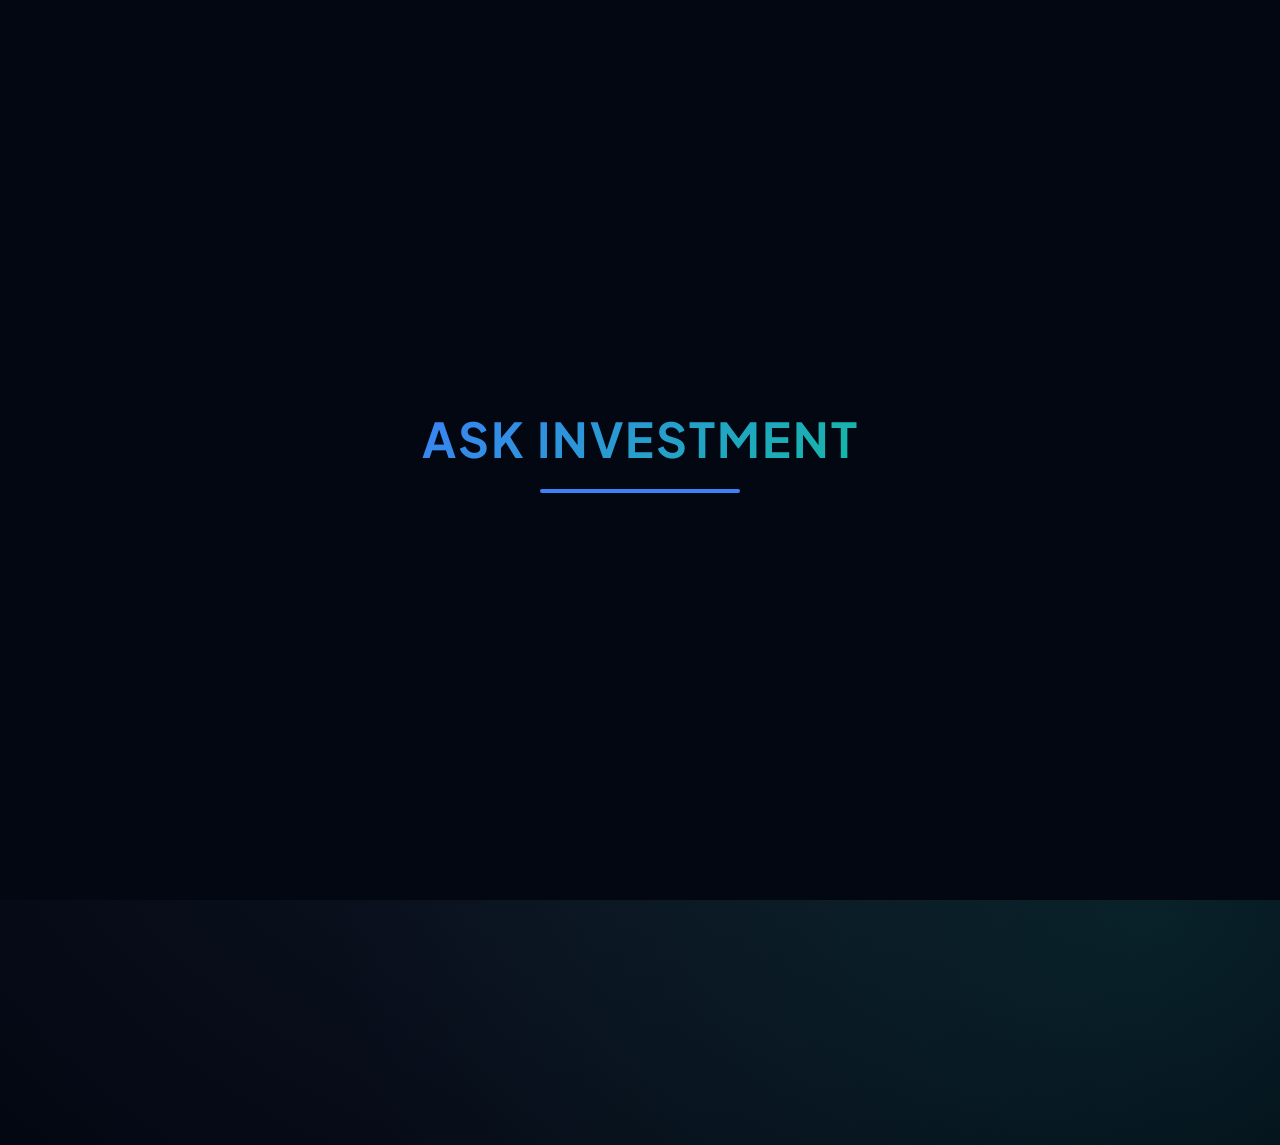
<file: index.html>
<!DOCTYPE html>
<html lang="en">
<head>
    <meta charset="UTF-8">
    <meta name="viewport" content="width=device-width, initial-scale=1.0">
    <title>ASK INVESTMENT - Internal Management & Data Portal</title>
    <!-- Google Fonts -->
    <link href="https://fonts.googleapis.com/css2?family=Plus+Jakarta+Sans:wght@300;400;500;600;700&display=swap" rel="stylesheet">
    <!-- FontAwesome Icons -->
    <link rel="stylesheet" href="https://cdnjs.cloudflare.com/ajax/libs/font-awesome/6.4.0/css/all.min.css">
    <!-- Custom CSS -->
    <link rel="stylesheet" href="style.css">
</head>
<body>

    <!-- Splash Screen / Intro Animation -->
    <div id="splash-screen" class="splash-screen">
        <div class="splash-content">
            <h1 class="splash-title">ASK INVESTMENT</h1>
            <div class="loading-bar">
                <div class="loading-progress"></div>
            </div>
        </div>
    </div>

    <!-- Main Website Content -->
    <div id="main-content" class="main-content">
        <!-- Top Navigation Bar -->
        <header class="navbar">
            <div class="nav-brand">
                <img src="logo.jpg" alt="ASK INVESTMENT Logo" class="brand-logo">
                <span class="brand-title">ASK INVESTMENT</span>
            </div>
        </header>

        <!-- Hero / Home Section -->
        <section class="hero-section">
            <div class="hero-content-box">
                <div class="hero-badge"><i class="fa-solid fa-lock"></i> Internal Portal & Restricted Access</div>
                <h1>Internal Operations, Management & Data System</h1>
                <p>This platform is exclusively built and maintained for internal corporate use. Authorized personnel can manage company data, monitor agent workflows, execute operational tools, and oversee strategic management metrics in a secure environment.</p>
            </div>
        </section>

        <!-- Feature Highlights Section -->
        <section class="features-container">
            <div id="management" class="feature-card">
                <div class="card-icon"><i class="fa-solid fa-users-gear"></i></div>
                <h3>Management Information</h3>
                <p>Access executive structures, operational management metrics, performance analytics, and internal company reports securely.</p>
                <a href="#" class="card-link">View Reports <i class="fa-solid fa-chevron-right"></i></a>
            </div>

            <div id="tools" class="feature-card" style="cursor: pointer;" onclick="location.href='tools.html'">
                <div class="card-icon"><i class="fa-solid fa-screwdriver-wrench"></i></div>
                <h3>Tools</h3>
                <p>Utilize integrated internal calculation utilities, quotation generators, document managers, and administrative systems.</p>
                <a href="tools.html" class="card-link">Explore Tools Hub <i class="fa-solid fa-chevron-right"></i></a>
            </div>

            <!-- Lift Sales Progress Monitor -->
            <div id="dashboard" class="feature-card" style="cursor: pointer;" onclick="location.href='index_2.html'">
                <div class="card-icon"><i class="fa-solid fa-gauge-high"></i></div>
                <h3>Lift Sales Progress Monitor</h3>
                <p>Real-time pipeline analysis, elevator demand tracking, institutional client visits, and salesperson activity records.</p>
                <a href="index_2.html" class="card-link">Launch Monitor <i class="fa-solid fa-chevron-right"></i></a>
            </div>
        </section>

        <!-- Footer -->
        <footer class="footer">
            <p>&copy; 2026 ASK INVESTMENT. Internal Management System. All rights reserved.</p>
        </footer>
    </div>

    <!-- Custom Script -->
    <script src="script.js"></script>
</body>
</html>
</file>
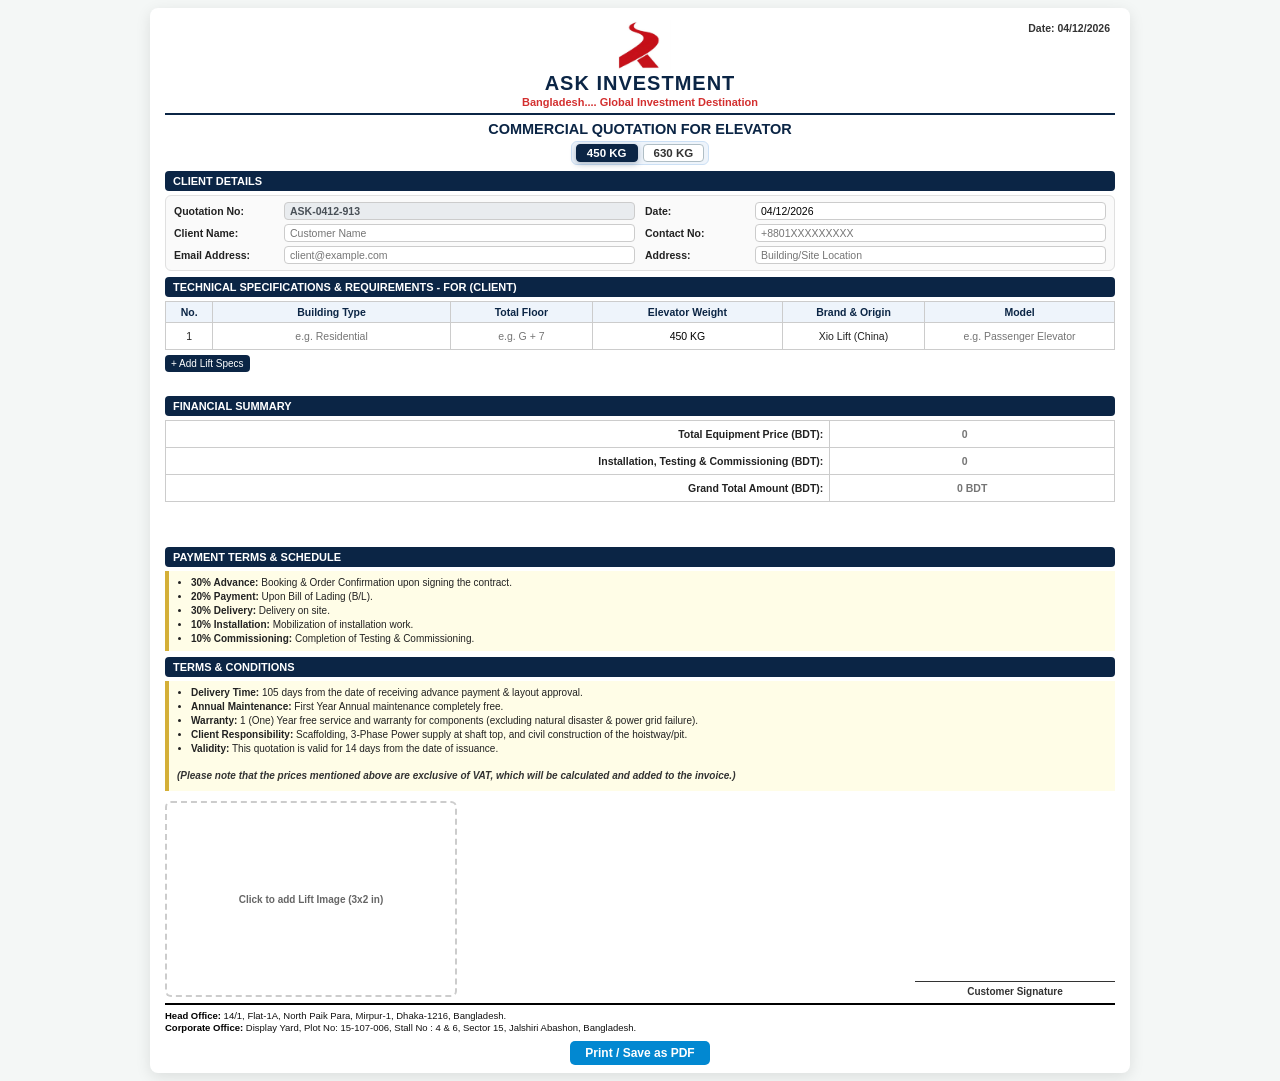
<file: ASK.html>
<!DOCTYPE html>
<html lang="bn">
<head>
    <meta charset="UTF-8">
    <meta name="viewport" content="width=device-width, initial-scale=1.0">
    <title>Quotation Form - ASK INVESTMENT</title>
    <style>
        :root {
            --primary-color: #0b2545; /* Corporate Dark Blue */
            --secondary-color: #eef4fb; /* Light Blue Accent */
            --accent-color: #d4af37; /* Gold/Accent */
            --text-color: #222222;
            --border-color: #cccccc;
        }

        body {
            font-family: 'Segoe UI', Tahoma, Geneva, Verdana, sans-serif;
            margin: 0;
            padding: 8px;
            background-color: #f4f7f6;
            color: var(--text-color);
        }

        .container {
            max-width: 950px;
            margin: 0 auto;
            background: #fff;
            padding: 12px 15px 8px 15px;
            border-radius: 8px;
            box-shadow: 0 4px 15px rgba(0,0,0,0.1);
            min-height: 96vh;
            display: flex;
            flex-direction: column;
            justify-content: space-between;
        }

        .main-content {
            flex: 1;
        }

        /* Header Styling */
        .header {
            position: relative;
            width: 100%;
            border-bottom: 2px solid var(--primary-color);
            padding-bottom: 5px;
            margin-bottom: 6px;
            text-align: center;
            display: flex;
            flex-direction: column;
            align-items: center;
        }

        .logo-container {
            margin-bottom: 2px;
            text-align: center;
        }

        .header-logo {
            max-height: 50px;
            object-fit: contain;
            display: block;
            margin: 0 auto;
        }

        .company-name {
            font-size: 20px;
            font-weight: 800;
            color: var(--primary-color);
            margin: 0;
            letter-spacing: 1px;
        }

        .company-slogan {
            font-size: 11px;
            color: #d32f2f; /* Red Color for entire slogan */
            margin-top: 1px;
            font-weight: 700;
        }

        .generate-date {
            position: absolute;
            top: 2px;
            right: 5px;
            font-size: 10.5px;
            font-weight: 600;
            color: #333;
        }

        /* Quotation Title & Dynamic Capacity Selection */
        .quotation-title {
            text-align: center;
            margin: 4px 0 6px 0;
        }

        .quotation-title h2 {
            margin: 0 0 4px 0;
            color: var(--primary-color);
            font-size: 14.5px;
            text-transform: uppercase;
        }

        .capacity-selector {
            display: inline-flex;
            gap: 5px;
            background: #eef4fb;
            padding: 2px 4px;
            border-radius: 6px;
            border: 1px solid #cce0f5;
        }

        .capacity-btn {
            background-color: #ffffff;
            border: 1px solid #b0bec5;
            color: #333;
            padding: 2px 10px;
            font-size: 11.5px;
            font-weight: bold;
            border-radius: 4px;
            cursor: pointer;
            transition: all 0.2s ease;
        }

        .capacity-btn.active {
            background-color: var(--primary-color);
            color: white;
            border-color: var(--primary-color);
            box-shadow: 0 2px 6px rgba(11, 37, 69, 0.3);
        }

        .print-capacity-title {
            display: none;
            font-size: 14.5px;
            font-weight: bold;
            color: var(--primary-color);
        }

        /* Form Sections */
        .section-heading {
            background-color: var(--primary-color);
            -webkit-print-color-adjust: exact !important;
            print-color-adjust: exact !important;
            color: white;
            padding: 4px 8px;
            font-size: 11px;
            font-weight: bold;
            border-radius: 4px;
            margin-top: 6px;
            margin-bottom: 4px;
        }

        /* Grid for Client Details & Requirements */
        .grid-details {
            display: grid;
            grid-template-columns: repeat(2, 1fr);
            gap: 4px 10px;
            background-color: #fafafa;
            padding: 6px 8px;
            border: 1px solid #e0e0e0;
            border-radius: 6px;
        }

        .form-group {
            display: flex;
            align-items: center;
        }

        .form-group label {
            width: 110px;
            font-weight: bold;
            font-size: 10.5px;
        }

        .form-group input, .form-group .print-value {
            flex: 1;
            padding: 2px 5px;
            border: 1px solid var(--border-color);
            border-radius: 4px;
            font-size: 10.5px;
            font-family: inherit;
            box-sizing: border-box;
            text-align: left !important; /* Client details inputs left-aligned */
        }

        .form-group input[readonly] {
            background-color: #e9ecef;
            color: #495057;
            font-weight: bold;
            cursor: not-allowed;
        }

        /* Tables Styling */
        table {
            width: 100%;
            border-collapse: collapse;
            margin-top: 3px;
            margin-bottom: 3px;
            table-layout: auto;
        }

        table th, table td {
            border: 1px solid var(--border-color);
            padding: 4px 6px;
            text-align: left;
            font-size: 10.5px;
        }

        table th {
            background-color: var(--secondary-color);
            color: var(--primary-color);
            font-weight: bold;
            text-align: center;
        }

        /* Technical Specifications Table Content Centered */
        #liftTable td, #liftTable th {
            text-align: center !important;
        }

        table td input {
            width: 100%;
            padding: 2px;
            border: 1px solid transparent;
            box-sizing: border-box;
            font-size: 10.5px;
            font-family: inherit;
            text-align: center !important; /* Technical specs table input text middle/center */
        }

        table td input:focus {
            border: 1px solid var(--primary-color);
            outline: none;
            background-color: #fff;
        }

        table td input[readonly] {
            background-color: transparent;
            color: inherit;
            cursor: default;
        }

        .btn-add {
            background-color: var(--primary-color);
            color: white;
            border: none;
            padding: 3px 6px;
            border-radius: 4px;
            cursor: pointer;
            font-size: 10px;
            margin-top: 2px;
        }

        .btn-remove {
            background-color: #d32f2f;
            color: white;
            border: none;
            padding: 2px 4px;
            border-radius: 3px;
            cursor: pointer;
            font-size: 9px;
        }

        /* Payment & Special Note */
        .payment-box, .note-box {
            background-color: #fffde7;
            border-left: 4px solid var(--accent-color);
            padding: 5px 8px;
            font-size: 10px;
            line-height: 1.3;
            margin-bottom: 4px;
        }

        .payment-box ul, .note-box ul {
            margin: 0;
            padding-left: 14px;
        }

        .payment-box li, .note-box li {
            margin-bottom: 1px;
        }

        .vat-note {
            font-size: 10px;
            font-style: italic;
            font-weight: bold;
            color: #333;
            margin-top: 14px;
            margin-bottom: 4px;
            text-align: left;
        }

        /* Price Summary Table */
        #priceTable td {
            padding: 4px 6px;
            font-weight: 600;
        }

        #priceTable input {
            text-align: right;
            font-weight: bold;
        }

        /* Price table print alignment fix */
        #priceTable .print-value {
            text-align: right;
            display: none;
        }

        /* Bottom Section: Left Image (2x3 inch) & Right Signature */
        .bottom-section-wrapper {
            display: flex;
            justify-content: space-between;
            align-items: flex-end;
            margin: 6px 0;
        }

        .image-box {
            width: 3in;
            height: 2in;
            border: 2px dashed var(--border-color);
            border-radius: 6px;
            display: flex;
            flex-direction: column;
            align-items: center;
            justify-content: center;
            position: relative;
            background-color: #ffffff;
            overflow: hidden;
            cursor: pointer;
        }

        .image-box input[type="file"] {
            position: absolute;
            width: 100%;
            height: 100%;
            opacity: 0;
            cursor: pointer;
            z-index: 5;
        }

        .image-box img {
            max-width: 100%;
            max-height: 100%;
            width: auto;
            height: auto;
            object-fit: contain;
            background-color: #ffffff;
            position: absolute;
            top: 50%;
            left: 50%;
            transform: translate(-50%, -50%);
            display: none;
        }

        .image-placeholder-text {
            font-size: 10px;
            color: #666;
            text-align: center;
            padding: 0 5px;
            font-weight: 600;
            z-index: 2;
        }

        .signature-area {
            width: 200px;
            text-align: center;
        }

        .signature-line {
            border-top: 1px solid #333;
            margin-bottom: 4px;
        }

        .signature-text {
            font-size: 10px;
            font-weight: bold;
            color: #333;
        }

        /* Footer Office Address Section - Border on Top only */
        .document-footer {
            margin-top: 6px;
            padding-top: 5px;
            border-top: 2px solid #000;
            border-bottom: none;
            font-size: 9.5px;
            color: #111;
            line-height: 1.3;
            background: #fff;
        }

        .footer-line-item {
            white-space: nowrap;
        }

        .footer-line-item strong {
            font-weight: 800;
            color: #000;
        }

        .action-bar {
            margin-top: 6px;
            text-align: center;
        }

        .btn-print {
            background-color: #0288d1;
            color: white;
            border: none;
            padding: 5px 15px;
            font-size: 12px;
            font-weight: bold;
            border-radius: 5px;
            cursor: pointer;
        }

        /* Print Media Styles */
        @media print {
            @page { size: A4 portrait; margin: 5mm; }
            body { background-color: #fff; padding: 0; }
            .container { 
                box-shadow: none; 
                padding: 0; 
                max-width: 100%; 
                height: 100vh;
                display: flex;
                flex-direction: column;
                justify-content: space-between;
            }
            .main-content { flex: 1; }
            .btn-add, .btn-remove, .action-bar, .capacity-selector, .image-box input[type="file"] { display: none !important; }
            .print-capacity-title { display: block !important; margin-top: 2px; }
            input { border: none !important; background: transparent !important; }
            .print-value { display: block !important; border: none !important; background: transparent !important; padding: 2px 0 !important; }
            /* Client Details print values left-aligned */
            .grid-details .print-value { text-align: left !important; }
            /* Technical Specs table print values center-aligned */
            #liftTable .print-value { text-align: center !important; display: block !important; }
            #priceTable .print-value { text-align: right !important; }
            input[type="text"], input[type="number"], input[type="email"] { display: none !important; }
            .image-box { border: 1px solid #ccc !important; background: #fff !important; }
            .document-footer { 
                -webkit-print-color-adjust: exact !important; 
                print-color-adjust: exact !important; 
                position: relative;
                margin-top: auto;
                width: 100%; 
            }
        }

        .print-value {
            display: none;
            word-break: break-word;
            text-align: left;
        }
    </style>
</head>
<body>

<div class="container">
    <div class="main-content">
        <!-- Header with Logo -->
        <div class="header">
            <div class="generate-date" id="generateDate"></div>
            <div class="logo-container">
                <img src="logo.jpg" alt="ASK INVESTMENT Logo" class="header-logo" id="logoImg" onerror="this.style.display='none'; document.getElementById('logoFallback').style.display='block';">
                <div id="logoFallback" style="display:none; font-size:12px; font-weight:bold; color:#0b2545; border:1px dashed #0b2545; padding:4px 10px;">[ ASK INVESTMENT ]</div>
            </div>
            <h1 class="company-name">ASK INVESTMENT</h1>
            <div class="company-slogan">Bangladesh.... Global Investment Destination</div>
        </div>

        <!-- Quotation Title with Dynamic Capacity Selection -->
        <div class="quotation-title">
            <h2>COMMERCIAL QUOTATION FOR ELEVATOR</h2>
            <div class="capacity-selector">
                <button type="button" class="capacity-btn active" onclick="selectCapacity('450 KG', this)">450 KG</button>
                <button type="button" class="capacity-btn" onclick="selectCapacity('630 KG', this)">630 KG</button>
            </div>
            <div class="print-capacity-title" id="selectedCapacityPrint">CAPACITY: 450 KG</div>
        </div>

        <!-- CLIENT DETAILS -->
        <div class="section-heading">CLIENT DETAILS</div>
        <div class="grid-details">
            <div class="form-group">
                <label>Quotation No:</label>
                <input type="text" id="qNo" readonly style="text-align: left !important;">
                <span class="print-value" id="qNoPrint" style="text-align: left !important;"></span>
            </div>
            <div class="form-group">
                <label>Date:</label>
                <input type="text" id="qDate" value="" placeholder="DD/MM/YYYY" oninput="syncPrint(this)" style="text-align: left !important;">
                <span class="print-value" id="qDatePrintVal" style="text-align: left !important;"></span>
            </div>
            <div class="form-group">
                <label>Client Name:</label>
                <input type="text" id="clientName" placeholder="Customer Name" oninput="updateClientTitle(this)" style="text-align: left !important;">
                <span class="print-value" id="clientNamePrintVal" style="text-align: left !important;"></span>
            </div>
            <div class="form-group">
                <label>Contact No:</label>
                <input type="text" id="clientPhone" placeholder="+8801XXXXXXXXX" oninput="syncPrint(this)" style="text-align: left !important;">
                <span class="print-value" id="clientPhonePrintVal" style="text-align: left !important;"></span>
            </div>
            <div class="form-group">
                <label>Email Address:</label>
                <input type="email" id="clientEmail" placeholder="client@example.com" oninput="syncPrint(this)" style="text-align: left !important;">
                <span class="print-value" id="clientEmailPrintVal" style="text-align: left !important;"></span>
            </div>
            <div class="form-group">
                <label>Address:</label>
                <input type="text" id="clientAddress" placeholder="Building/Site Location" oninput="syncPrint(this)" style="text-align: left !important;">
                <span class="print-value" id="clientAddressPrintVal" style="text-align: left !important;"></span>
            </div>
        </div>

        <!-- Technical Specifications Table -->
        <div class="section-heading" id="techSpecHeading">TECHNICAL SPECIFICATIONS & REQUIREMENTS - FOR (CLIENT)</div>
        <table id="liftTable">
            <thead>
                <tr>
                    <th style="width: 5%; text-align: center;">No.</th>
                    <th style="width: 25%; text-align: center;">Building Type</th>
                    <th style="width: 15%; text-align: center;">Total Floor</th>
                    <th style="width: 20%; text-align: center;">Elevator Weight</th>
                    <th style="width: 15%; text-align: center;">Brand & Origin</th>
                    <th style="width: 20%; text-align: center;">Model</th>
                    <th style="width: 0%; display:none;" class="btn-remove-col"></th>
                </tr>
            </thead>
            <tbody>
                <tr>
                    <td style="text-align:center;">1</td>
                    <td style="text-align:center;">
                        <input type="text" id="tableBldgType" value="" placeholder="e.g. Residential" oninput="syncPrint(this)">
                        <span class="print-value" style="text-align: center !important;"></span>
                    </td>
                    <td style="text-align:center;">
                        <input type="text" id="tableTotalFloor" value="" placeholder="e.g. G + 7" oninput="syncPrint(this)">
                        <span class="print-value" style="text-align: center !important;"></span>
                    </td>
                    <td style="text-align:center;">
                        <input type="text" id="tableCapacityInput" value="450 KG" oninput="syncPrint(this)">
                        <span class="print-value" id="tableCapacityPrint" style="text-align: center !important;">450 KG</span>
                    </td>
                    <td style="text-align:center;">
                        <input type="text" value="Xio Lift (China)" readonly oninput="syncPrint(this)">
                        <span class="print-value" style="text-align: center !important;">Xio Lift (China)</span>
                    </td>
                    <td style="text-align:center;">
                        <input type="text" value="" placeholder="e.g. Passenger Elevator" oninput="syncPrint(this)">
                        <span class="print-value" style="text-align: center !important;"></span>
                    </td>
                    <td style="display:none;" class="btn-remove-col">
                        <button class="btn-remove" onclick="removeRow(this)">X</button>
                    </td>
                </tr>
            </tbody>
        </table>
        <button class="btn-add" onclick="addLiftRow()">+ Add Lift Specs</button>

        <!-- 2 Space Gaps Here -->
        <br><br>

        <!-- Commercial / Price Summary -->
        <div class="section-heading">FINANCIAL SUMMARY</div>
        <table id="priceTable">
            <tr>
                <td style="width: 70%; text-align: right;">Total Equipment Price (BDT):</td>
                <td style="width: 30%;">
                    <input type="number" id="equipPrice" value="" placeholder="0" oninput="calculateTotal()">
                    <span class="print-value" id="equipPricePrint"></span>
                </td>
            </tr>
            <tr>
                <td style="text-align: right;">Installation, Testing & Commissioning (BDT):</td>
                <td>
                    <input type="number" id="installPrice" value="" placeholder="0" oninput="calculateTotal()">
                    <span class="print-value" id="installPricePrint"></span>
                </td>
            </tr>
            <tr>
                <td style="text-align: right;">Grand Total Amount (BDT):</td>
                <td>
                    <input type="text" id="grandTotal" value="" readonly placeholder="0 BDT">
                    <span class="print-value" id="grandTotalPrint" style="font-size: 10.5px; font-weight: bold; color: var(--primary-color);"></span>
                </td>
            </tr>
        </table>

        <!-- 2 Space Gaps Here after Financial Summary Table -->
        <br><br>

        <!-- Payment Schedule -->
        <div class="section-heading">PAYMENT TERMS & SCHEDULE</div>
        <div class="payment-box">
            <ul>
                <li><strong>30% Advance:</strong> Booking & Order Confirmation upon signing the contract.</li>
                <li><strong>20% Payment:</strong> Upon Bill of Lading (B/L).</li>
                <li><strong>30% Delivery:</strong> Delivery on site.</li>
                <li><strong>10% Installation:</strong> Mobilization of installation work.</li>
                <li><strong>10% Commissioning:</strong> Completion of Testing & Commissioning.</li>
            </ul>
        </div>

        <!-- Terms & Conditions -->
        <div class="section-heading">TERMS & CONDITIONS</div>
        <div class="note-box">
            <ul>
                <li><strong>Delivery Time:</strong> 105 days from the date of receiving advance payment & layout approval.</li>
                <li><strong>Annual Maintenance:</strong> First Year Annual maintenance completely free.</li>
                <li><strong>Warranty:</strong> 1 (One) Year free service and warranty for components (excluding natural disaster & power grid failure).</li>
                <li><strong>Client Responsibility:</strong> Scaffolding, 3-Phase Power supply at shaft top, and civil construction of the hoistway/pit.</li>
                <li><strong>Validity:</strong> This quotation is valid for 14 days from the date of issuance.</li>
            </ul>
            <div class="vat-note">
                (Please note that the prices mentioned above are exclusive of VAT, which will be calculated and added to the invoice.)
            </div>
        </div>
    </div>

    <div>
        <!-- Bottom Section: Left side single 2x3 inch image box & Right side customer signature -->
        <div class="bottom-section-wrapper">
            <div class="image-box" onclick="this.querySelector('input').click()">
                <input type="file" accept="image/*" onchange="previewImage(event, 'liftImg1', this)">
                <span class="image-placeholder-text">Click to add Lift Image (3x2 in)</span>
                <img id="liftImg1" alt="Lift Preview">
            </div>
            <div class="signature-area">
                <div class="signature-line"></div>
                <div class="signature-text">Customer Signature</div>
            </div>
        </div>

        <!-- Footer Office Address Section (Line on TOP of Address) -->
        <div class="document-footer">
            <div class="footer-line-item">
                <strong>Head Office:</strong> 14/1, Flat-1A, North Paik Para, Mirpur-1, Dhaka-1216, Bangladesh.
            </div>
            <div class="footer-line-item">
                <strong>Corporate Office:</strong> Display Yard, Plot No: 15-107-006, Stall No : 4 & 6, Sector 15, Jalshiri Abashon, Bangladesh.
            </div>
        </div>

        <!-- Print Action Button -->
        <div class="action-bar">
            <button class="btn-print" onclick="window.print()">Print / Save as PDF</button>
        </div>
    </div>
</div>

<script>
    // Generate Automated Short Quotation Number & Set Today's Date
    function generateQuotationNo() {
        const dateObj = new Date();
        const day = String(dateObj.getDate()).padStart(2, '0');
        const month = String(dateObj.getMonth() + 1).padStart(2, '0');
        const randomNum = Math.floor(100 + Math.random() * 900); // 3 digit random number
        
        const autoQNo = `ASK-${day}${month}-${randomNum}`;
        document.getElementById('qNo').value = autoQNo;
        document.getElementById('qNoPrint').innerText = autoQNo;

        // Set Date
        const year = dateObj.getFullYear();
        const dateStr = `${day}/${month}/${year}`;
        document.getElementById('generateDate').innerText = "Date: " + dateStr;
        document.getElementById('qDate').value = dateStr;
        const qDatePrintVal = document.getElementById('qDatePrintVal');
        if(qDatePrintVal) qDatePrintVal.innerText = dateStr;
    }

    // Dynamic Client Name Update in Heading Formatted as FOR (CLIENT)
    function updateClientTitle(input) {
        syncPrint(input);
        const nameVal = input.value.trim();
        const headingEl = document.getElementById('techSpecHeading');
        if (nameVal !== "") {
            headingEl.innerText = `TECHNICAL SPECIFICATIONS & REQUIREMENTS - FOR (${nameVal.toUpperCase()})`;
        } else {
            headingEl.innerText = `TECHNICAL SPECIFICATIONS & REQUIREMENTS - FOR (CLIENT)`;
        }
    }

    // Function to handle capacity selection
    function selectCapacity(capacity, btnElement) {
        // Toggle Active Button Styling
        const buttons = document.querySelectorAll('.capacity-btn');
        buttons.forEach(btn => btn.classList.remove('active'));
        btnElement.classList.add('active');

        // Update Title for Print
        document.getElementById('selectedCapacityPrint').innerText = "CAPACITY: " + capacity;

        // Update Table Input & Print Span automatically
        const capInput = document.getElementById('tableCapacityInput');
        const capPrint = document.getElementById('tableCapacityPrint');
        if (capInput && capPrint) {
            capInput.value = capacity;
            capPrint.innerText = capacity;
        }
    }

    function syncPrint(input) {
        const printSpan = input.nextElementSibling;
        if (printSpan && printSpan.classList.contains('print-value')) {
            printSpan.innerText = input.value;
        }
    }

    function addLiftRow() {
        const table = document.getElementById('liftTable').getElementsByTagName('tbody')[0];
        const rowCount = table.rows.length + 1;
        const activeCapacity = document.querySelector('.capacity-btn.active').innerText;
        const row = table.insertRow();
        row.innerHTML = `
            <td style="text-align:center;">${rowCount}</td>
            <td style="text-align:center;"><input type="text" placeholder="e.g. Residential" oninput="syncPrint(this)"><span class="print-value" style="text-align: center !important;"></span></td>
            <td style="text-align:center;"><input type="text" placeholder="e.g. G + 7" oninput="syncPrint(this)"><span class="print-value" style="text-align: center !important;"></span></td>
            <td style="text-align:center;"><input type="text" value="${activeCapacity}" oninput="syncPrint(this)"><span class="print-value" style="text-align: center !important;">${activeCapacity}</span></td>
            <td style="text-align:center;"><input type="text" value="Xio Lift (China)" readonly oninput="syncPrint(this)"><span class="print-value" style="text-align: center !important;">Xio Lift (China)</span></td>
            <td style="text-align:center;"><input type="text" placeholder="Model" oninput="syncPrint(this)"><span class="print-value" style="text-align: center !important;"></span></td>
            <td style="display:none;" class="btn-remove-col"><button class="btn-remove" onclick="removeRow(this)">X</button></td>
        `;
    }

    function removeRow(btn) {
        const row = btn.parentNode.parentNode;
        row.parentNode.removeChild(row);
    }

    function calculateTotal() {
        const equip = parseFloat(document.getElementById('equipPrice').value) || 0;
        const install = parseFloat(document.getElementById('installPrice').value) || 0;
        const total = equip + install;

        if (total > 0) {
            const formattedEquip = equip > 0 ? equip.toLocaleString('en-IN') + " BDT" : "";
            const formattedInstall = install > 0 ? install.toLocaleString('en-IN') + " BDT" : "";
            const formattedTotal = total.toLocaleString('en-IN') + " BDT";

            document.getElementById('equipPrice').value = equip > 0 ? equip : "";
            document.getElementById('installPrice').value = install > 0 ? install : "";
            document.getElementById('grandTotal').value = formattedTotal;

            document.getElementById('equipPricePrint').innerText = formattedEquip;
            document.getElementById('installPricePrint').innerText = formattedInstall;
            document.getElementById('grandTotalPrint').innerText = formattedTotal;
        } else {
            document.getElementById('equipPrice').value = "";
            document.getElementById('installPrice').value = "";
            document.getElementById('grandTotal').value = "";
            document.getElementById('equipPricePrint').innerText = "";
            document.getElementById('installPricePrint').innerText = "";
            document.getElementById('grandTotalPrint').innerText = "";
        }
    }

    // Image Upload Preview Function with perfect centering & auto-fit bounding
    function previewImage(event, imgId, inputElement) {
        const reader = new FileReader();
        reader.onload = function(){
            const output = document.getElementById(imgId);
            output.src = reader.result;
            output.style.display = 'block';
            
            // Hide placeholder text and set clean background box
            const placeholder = inputElement.parentElement.querySelector('.image-placeholder-text');
            if(placeholder) placeholder.style.display = 'none';
        };
        if(event.target.files[0]) {
            reader.readAsDataURL(event.target.files[0]);
        }
    }

    // Initialize Automated Number & Print Spans
    generateQuotationNo();
    document.querySelectorAll('input').forEach(input => {
        if(input.type !== 'file') syncPrint(input);
    });
</script>

</body>
</html>
</file>
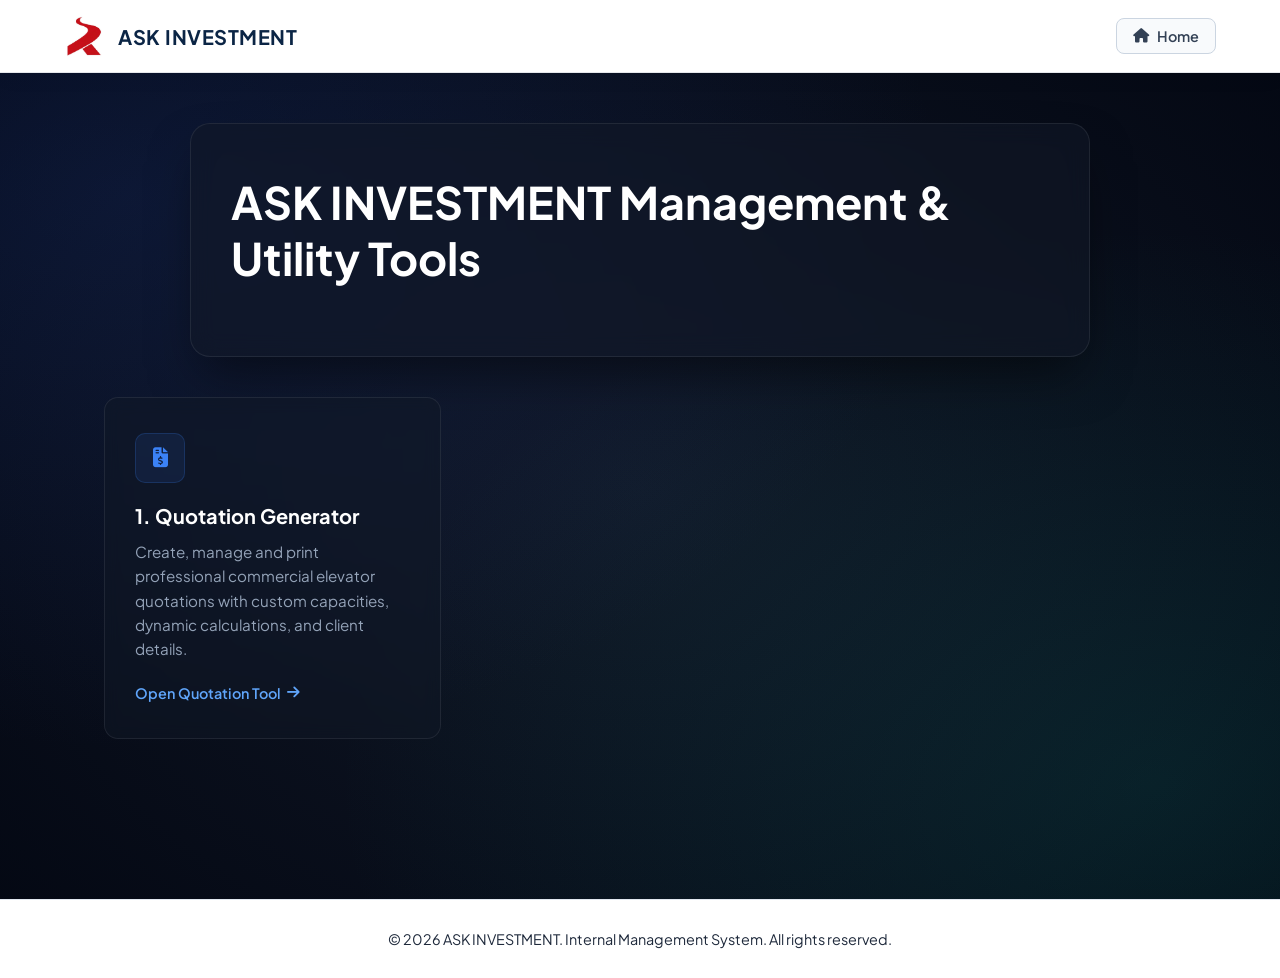
<file: tools.html>
<!DOCTYPE html>
<html lang="en">
<head>
    <meta charset="UTF-8">
    <meta name="viewport" content="width=device-width, initial-scale=1.0">
    <title>Tools Hub - ASK INVESTMENT</title>
    <!-- Google Fonts -->
    <link href="https://fonts.googleapis.com/css2?family=Plus+Jakarta+Sans:wght@300;400;500;600;700&display=swap" rel="stylesheet">
    <!-- FontAwesome Icons -->
    <link rel="stylesheet" href="https://cdnjs.cloudflare.com/ajax/libs/font-awesome/6.4.0/css/all.min.css">
    <!-- Custom CSS -->
    <link rel="stylesheet" href="style.css">
</head>
<body>

    <!-- Main Content -->
    <div class="main-content visible" style="opacity: 1;">
        <!-- Top Navigation Bar -->
        <header class="navbar">
            <div class="nav-brand" style="cursor: pointer;" onclick="location.href='index.html'">
                <img src="logo.jpg" alt="ASK INVESTMENT Logo" class="brand-logo">
                <span class="brand-title">ASK INVESTMENT</span>
            </div>
            <div class="nav-right-sections">
                <a href="index.html" class="nav-chip">
                    <i class="fa-solid fa-house"></i>
                    <span>Home</span>
                </a>
            </div>
        </header>

        <!-- Header Banner Section -->
        <section class="hero-section" style="padding: 50px 5% 30px; min-height: auto;">
            <div class="hero-content-box" style="max-width: 900px; text-align: left;">
                <h1>ASK INVESTMENT Management & Utility Tools</h1>
            </div>
        </section>

        <!-- Tools List Grid -->
        <section class="features-container" style="max-width: 1200px; margin: 0 auto; padding-top: 10px;">
            <!-- Tool 1: Quotation -->
            <div class="feature-card" style="cursor: pointer;" onclick="location.href='ASK.html'">
                <div class="card-icon"><i class="fa-solid fa-file-invoice-dollar"></i></div>
                <h3>1. Quotation Generator</h3>
                <p>Create, manage and print professional commercial elevator quotations with custom capacities, dynamic calculations, and client details.</p>
                <span class="card-link">Open Quotation Tool <i class="fa-solid fa-arrow-right"></i></span>
            </div>
        </section>

        <!-- Footer -->
        <footer class="footer" style="margin-top: 80px;">
            <p>&copy; 2026 ASK INVESTMENT. Internal Management System. All rights reserved.</p>
        </footer>
    </div>

</body>
</html>
</file>
<file: style.css>
* {
    margin: 0;
    padding: 0;
    box-sizing: border-box;
    font-family: 'Plus Jakarta Sans', sans-serif;
}

body {
    /* Premium Dark Gradient Background */
    background-color: #030712;
    background-image: 
        radial-gradient(at 10% 20%, rgba(30, 58, 138, 0.25) 0px, transparent 50%),
        radial-gradient(at 90% 80%, rgba(15, 118, 110, 0.2) 0px, transparent 50%),
        radial-gradient(at 50% 50%, rgba(17, 24, 39, 1) 0px, transparent 100%);
    color: #f3f4f6;
    overflow-x: hidden;
    min-height: 100vh;
}

/* --- SPLASH SCREEN ANIMATION --- */
.splash-screen {
    position: fixed;
    top: 0;
    left: 0;
    width: 100%;
    height: 100vh;
    background: #030712;
    display: flex;
    justify-content: center;
    align-items: center;
    z-index: 9999;
    transition: opacity 0.6s ease, visibility 0.6s ease;
}

.splash-content {
    text-align: center;
}

.splash-title {
    font-size: 3rem;
    font-weight: 700;
    letter-spacing: 2px;
    background: linear-gradient(135deg, #3b82f6, #14b8a6);
    -webkit-background-clip: text;
    -webkit-text-fill-color: transparent;
    opacity: 0;
    transform: translateY(20px);
    animation: fadeInUp 1s ease forwards 0.3s;
}

.loading-bar {
    width: 200px;
    height: 4px;
    background: rgba(255, 255, 255, 0.1);
    border-radius: 4px;
    margin: 20px auto 0;
    overflow: hidden;
}

.loading-progress {
    width: 0%;
    height: 100%;
    background: #3b82f6;
    animation: loadProgress 1.5s ease forwards 0.5s;
}

@keyframes fadeInUp {
    to {
        opacity: 1;
        transform: translateY(0);
    }
}

@keyframes loadProgress {
    to {
        width: 100%;
    }
}

.fade-out {
    opacity: 0;
    visibility: hidden;
}

/* --- MAIN CONTENT & NAVBAR (WHITE HEAD) --- */
.main-content {
    opacity: 0;
    transition: opacity 0.8s ease;
}

.main-content.visible {
    opacity: 1;
}

.navbar {
    display: flex;
    justify-content: space-between;
    align-items: center;
    padding: 15px 5%;
    background: #ffffff; /* Head is now pure white to match logo background */
    border-bottom: 1px solid #e5e7eb;
    position: sticky;
    top: 0;
    z-index: 100;
    box-shadow: 0 4px 20px rgba(0, 0, 0, 0.05);
}

.nav-brand {
    display: flex;
    align-items: center;
    gap: 12px;
}

.brand-logo {
    width: 42px;
    height: 42px;
    border-radius: 6px;
    object-fit: cover;
}

.brand-title {
    font-size: 1.25rem;
    font-weight: 700;
    letter-spacing: 0.5px;
    color: #0b2545; /* Dark corporate blue text for white header */
}

.nav-right-sections {
    display: flex;
    gap: 15px;
    align-items: center;
}

.nav-chip {
    display: flex;
    align-items: center;
    gap: 8px;
    padding: 8px 16px;
    background: #f8fafc;
    border: 1px solid #cbd5e1;
    border-radius: 8px;
    color: #334155;
    text-decoration: none;
    font-size: 0.9rem;
    font-weight: 600;
    transition: all 0.3s ease;
    cursor: pointer;
}

.nav-chip:hover, .nav-chip.active {
    background: #0b2545;
    color: #ffffff;
    border-color: #0b2545;
    box-shadow: 0 4px 14px rgba(11, 37, 69, 0.2);
}

/* --- TOOLS DROPDOWN MENU --- */
.dropdown {
    position: relative;
    display: inline-block;
}

.dropdown-btn {
    background: #f8fafc;
}

.dropdown-arrow {
    font-size: 0.75rem;
    transition: transform 0.3s ease;
}

.dropdown.active .dropdown-arrow {
    transform: rotate(180deg);
}

.dropdown-menu {
    position: absolute;
    right: 0;
    top: calc(100% + 8px);
    background: #ffffff;
    border: 1px solid #e2e8f0;
    border-radius: 10px;
    box-shadow: 0 10px 25px rgba(0, 0, 0, 0.1);
    min-width: 180px;
    display: none;
    z-index: 105;
    overflow: hidden;
    animation: dropdownFade 0.2s ease;
}

.dropdown.active .dropdown-menu {
    display: block;
}

@keyframes dropdownFade {
    from {
        opacity: 0;
        transform: translateY(-8px);
    }
    to {
        opacity: 1;
        transform: translateY(0);
    }
}

.dropdown-item {
    display: flex;
    align-items: center;
    gap: 10px;
    padding: 12px 16px;
    color: #1e293b;
    text-decoration: none;
    font-size: 0.9rem;
    font-weight: 600;
    transition: background 0.2s ease, color 0.2s ease;
}

.dropdown-item i {
    color: #0b2545;
}

.dropdown-item:hover {
    background: #0b2545;
    color: #ffffff;
}

.dropdown-item:hover i {
    color: #ffffff;
}

/* --- HERO SECTION --- */
.hero-section {
    display: flex;
    justify-content: center;
    align-items: center;
    padding: 90px 5% 60px;
    text-align: center;
}

.hero-content-box {
    max-width: 800px;
    background: rgba(17, 24, 39, 0.6);
    border: 1px solid rgba(255, 255, 255, 0.08);
    backdrop-filter: blur(12px);
    padding: 50px 40px;
    border-radius: 20px;
    box-shadow: 0 25px 50px -12px rgba(0, 0, 0, 0.5);
}

.hero-badge {
    display: inline-flex;
    align-items: center;
    gap: 8px;
    padding: 6px 14px;
    background: rgba(20, 184, 166, 0.1);
    color: #2dd4bf;
    border: 1px solid rgba(20, 184, 166, 0.2);
    border-radius: 20px;
    font-size: 0.85rem;
    font-weight: 600;
    margin-bottom: 20px;
}

.hero-content-box h1 {
    font-size: 2.8rem;
    line-height: 1.25;
    font-weight: 700;
    margin-bottom: 20px;
    color: #ffffff;
}

.hero-content-box p {
    font-size: 1.05rem;
    color: #94a3b8;
    line-height: 1.7;
    margin-bottom: 35px;
}

.hero-buttons {
    display: flex;
    justify-content: center;
    gap: 15px;
}

.btn-primary, .btn-outline {
    padding: 12px 26px;
    border-radius: 8px;
    font-weight: 600;
    font-size: 0.95rem;
    cursor: pointer;
    transition: all 0.3s ease;
}

.btn-primary {
    background: #3b82f6;
    color: white;
    border: none;
    display: flex;
    align-items: center;
    gap: 8px;
}

.btn-primary:hover {
    background: #2563eb;
    box-shadow: 0 4px 15px rgba(59, 130, 246, 0.4);
}

.btn-outline {
    background: transparent;
    color: #ffffff;
    border: 1px solid rgba(255, 255, 255, 0.2);
}

.btn-outline:hover {
    background: rgba(255, 255, 255, 0.05);
    border-color: rgba(255, 255, 255, 0.4);
}

/* --- FEATURES CONTAINER (3 SECTIONS) --- */
.features-container {
    display: grid;
    grid-template-columns: repeat(3, 1fr);
    gap: 30px;
    padding: 40px 5% 80px;
    max-width: 1300px;
    margin: 0 auto;
}

.feature-card {
    background: rgba(17, 24, 39, 0.5);
    border: 1px solid rgba(255, 255, 255, 0.08);
    border-radius: 14px;
    padding: 35px 30px;
    transition: all 0.3s ease;
    backdrop-filter: blur(8px);
}

.feature-card:hover {
    transform: translateY(-6px);
    border-color: rgba(59, 130, 246, 0.5);
    box-shadow: 0 15px 35px rgba(0, 0, 0, 0.4);
    background: rgba(17, 24, 39, 0.7);
}

.card-icon {
    width: 50px;
    height: 50px;
    background: rgba(59, 130, 246, 0.1);
    color: #3b82f6;
    display: flex;
    align-items: center;
    justify-content: center;
    border-radius: 10px;
    font-size: 1.25rem;
    margin-bottom: 20px;
    border: 1px solid rgba(59, 130, 246, 0.2);
}

.feature-card h3 {
    font-size: 1.25rem;
    color: #ffffff;
    margin-bottom: 12px;
}

.feature-card p {
    font-size: 0.95rem;
    color: #94a3b8;
    line-height: 1.6;
    margin-bottom: 20px;
}

.card-link {
    color: #60a5fa;
    text-decoration: none;
    font-weight: 600;
    font-size: 0.9rem;
    display: inline-flex;
    align-items: center;
    gap: 6px;
    transition: gap 0.2s ease;
}

.card-link:hover {
    gap: 10px;
}

/* --- FOOTER --- */
.footer {
    text-align: center;
    padding: 30px;
    border-top: 1px solid rgba(255, 255, 255, 0.08);
    color: #64748b;
    font-size: 0.9rem;
    background: #ffffff;
    color: #1e293b;
    border-top: 1px solid #e2e8f0;
}

/* --- RESPONSIVE DESIGN --- */
@media (max-width: 968px) {
    .features-container {
        grid-template-columns: 1fr;
    }
    .nav-right-sections {
        display: none;
    }
    .hero-content-box h1 {
        font-size: 2.1rem;
    }
}
</file>
